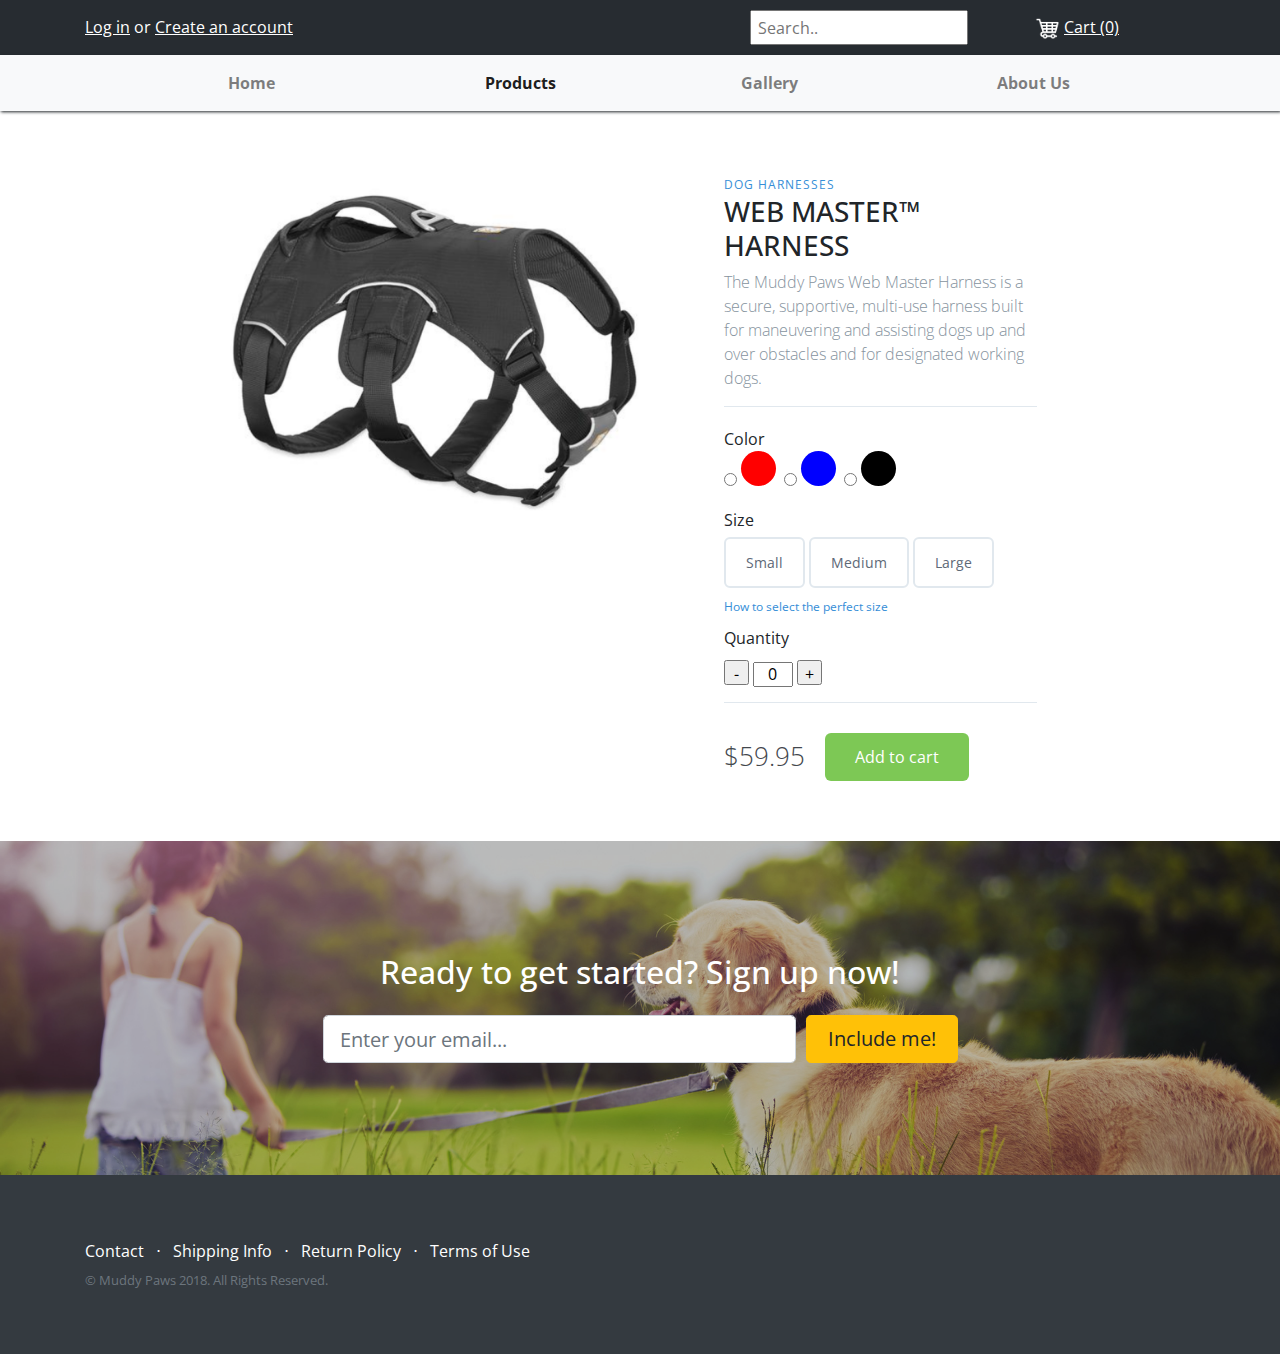
<file: detail.html>
<!DOCTYPE html>
<html lang="en">
    <head>
        <meta charset="utf-8">
        <meta name="viewport" content="width=device-width, initial-scale=1, shrink-to-fit=no">
        <meta name="description" content="">
        <meta name="author" content="">
        <title>Muddy Paws Aventures Gear</title>

        <!-- Bootstrap core CSS -->
        <link href="bootstrap/css/bootstrap.min.css" rel="stylesheet">

        <!-- Jquery -->
        <script src="https://ajax.googleapis.com/ajax/libs/jquery/3.3.1/jquery.min.js"></script>

        <!-- Custom fonts for this template -->
        <link href="https://fonts.googleapis.com/css?family=Lato:300,400,700,300italic,400italic,700italic" rel="stylesheet" type="text/css">

        <!-- Custom styles for this template -->
        <link rel="stylesheet" type="text/css" href="css/styles.css">
        <script src="scripts/detail.js"></script>
    </head>

    <body>
        <header>
            <div class="topheader">
                <div class="container">
                    <div class="row">
                        <div class="col-lg-7 login"><a href="index.html"><u>Log in</u></a> or <a href="index.html"><u>Create an account</u></a></div>
                        <div class="col-lg-3"><input type="text" placeholder="Search.."></div>
                        <div class="col-lg-2 cart"><img id="cart" src="img/cart.png"> <a href="index.html"><u>Cart (0)</u></a></div>
                    </div>
                </div>
            </div>
        </header>
        <nav class="navbar navbar-expand-lg navbar-light bg-light">
            <button class="navbar-toggler" type="button" data-toggle="collapse" data-target="#navbarSupportedContent" aria-controls="navbarSupportedContent" aria-expanded="false" aria-label="Toggle navigation"><span class="navbar-toggler-icon"></span>
            </button>
            <div class="collapse navbar-collapse" id="navbarSupportedContent">
                <ul class="navbar-nav col-lg-10 offset-lg-1">
                    <li class="col-lg-3 offset-lg-1">
                        <a class="nav-link" href="index.html">Home</a>
                    </li>
                    <li class="col-lg-3 active">
                        <a class="nav-link" href="products.html">Products</a>
                    </li>
                    <li class="col-lg-3">
                        <a class="nav-link" href="gallery.html">Gallery</a>
                    </li>
                    <li class="col-lg-3">
                        <a class="nav-link" href="aboutus.html">About Us</a>
                    </li>
                </ul>
            </div>
        </nav>
        <main class="container col-lg-8 offset-lg-2">
            <!-- Left Column / Headphones Image -->
            <div class="left-column col-lg-6">
                <img data-image="black" class="active" src="img/dog1.jpg" alt="">
                <img data-image="blue" src="img/dog1-blue.jpg" alt="">
                <img data-image="red"  src="img/dog1-red.jpg" alt="">
            </div>
     
            <!-- Right Column -->
            <div class="right-column col-lg-5 offset-lg-1">
         
                <!-- Product Description -->
                <div class="product-description">
                    <span>Dog Harnesses</span>
                    <h3>WEB MASTER™ HARNESS</h3>
                    <p>The Muddy Paws Web Master Harness is a secure, supportive, multi-use harness built for maneuvering and assisting dogs up and over obstacles and for designated working dogs.
                    </p>
                </div>
     
                <!-- Product Configuration -->
                <div class="product-configuration">
                    <!-- Product Color -->
                    <div class="product-color">
                        <span>Color</span>
                        <div class="color-choose">
                            <div>
                                <input data-image="red" type="radio" id="red" name="color" value="red">
                                <label for="red"><span class="checkmark cred"></span></label>
                            </div>
                            <div>
                                <input data-image="blue" type="radio" id="blue" name="color" value="blue">
                                <label for="blue"><span class="checkmark cblue"></span></label>
                            </div>
                            <div>
                                <input data-image="black" type="radio" id="black" name="color" value="black">
                                <label for="black"><span class="checkmark cblack"></span></label>
                            </div>
                        </div>
                    </div>

                    <!-- Size Configuration -->
                    <div class="size-config">
                        <span>Size</span>
                        <div id="size-choose">
                            <button class="btn">Small</button>
                            <button class="btn">Medium</button>
                            <button class="btn">Large</button>
                        </div>
                        <a href="#">How to select the perfect size</a>
                    </div>

                    <!-- Quantity Configuration -->
                    <div class="quantity">
                        <span>Quantity</span>
                        <form id='myform' method='POST' action='#'>
                        <input type='button' value='-' class='qtyminus' field='quantity' />
                        <input type='text' name='quantity' value='0' class='qty' />
                        <input type='button' value='+' class='qtyplus' field='quantity' />
                        </form>
                    </div>

                    <!-- Product Pricing -->
                    <div class="product-price">
                        <span>$59.95</span>
                        <a href="#" class="cart-btn">Add to cart</a>
                    </div>
                </div>
            </div>
        </main>


        <!-- Call to Action -->
        <section class="call-to-action text-white text-center">
          <div class="overlay"></div>
          <div class="container">
            <div class="row">
              <div class="col-xl-9 mx-auto">
                <h2 class="mb-4">Ready to get started? Sign up now!</h2>
              </div>
              <div class="col-md-10 col-lg-8 col-xl-7 mx-auto">
                <form>
                  <div class="form-row">
                    <div class="col-12 col-md-9 mb-2 mb-md-0">
                      <input type="email" class="form-control form-control-lg" placeholder="Enter your email...">
                    </div>
                    <div class="col-12 col-md-3">
                      <button type="submit" class="btn btn-block btn-lg btn-warning">Include me!</button>
                    </div>
                  </div>
                </form>
              </div>
            </div>
          </div>
        </section>

        <!-- Footer -->
        <footer class="footer bg-dark">
            <div class="container">
                <div class="row">
                    <div class="col-lg-6 h-100 text-center text-lg-left my-auto">
                        <ul class="list-inline mb-2">
                            <li class="list-inline-item">
                                <a href="#">Contact</a>
                            </li>
                            <li class="list-inline-item">&sdot;</li>
                            <li class="list-inline-item">
                                <a href="#">Shipping Info</a>
                            </li>
                            <li class="list-inline-item">&sdot;</li>
                            <li class="list-inline-item">
                                <a href="#">Return Policy</a>
                            </li>
                            <li class="list-inline-item">&sdot;</li>
                            <li class="list-inline-item">
                                <a href="#">Terms of Use</a>
                            </li>
                        </ul>
                        <p class="text-muted small mb-4 mb-lg-0">&copy; Muddy Paws 2018. All Rights Reserved.</p>
                    </div>
                    <div class="col-lg-6 h-100 text-center text-lg-right my-auto">
                        <ul class="list-inline mb-0">
                            <li class="list-inline-item mr-3">
                                <a href="#"><i class="fab fa-facebook fa-2x fa-fw"></i></a>
                            </li>
                            <li class="list-inline-item mr-3">
                                <a href="#"><i class="fab fa-twitter-square fa-2x fa-fw"></i></a>
                            </li>
                            <li class="list-inline-item">
                                <a href="#"><i class="fab fa-instagram fa-2x fa-fw"></i></a>
                            </li>
                        </ul>
                    </div>
                </div>
            </div>
        </footer>
        <script> loadPage() </script>
    </body>
</html>
</file>
<file: css/styles.css>
/* Typography
–––––––––––––––––––––––––––––––––––––––––––––––––– */
@import url(https://fonts.googleapis.com/css?family=Open+Sans);

* {
    font-family:'Open Sans', "Helvetica Neue", Helvetica, Arial, "sans-serif";
    margin: 0px;
    padding: 0px;
}

/* Top */
.topheader{
    background-color:rgb(39,44,49);
    padding:10px;
}
.topheader input[type=text] {
    padding: 6px;
    height:35px;
}
.login, .login a, .cart a{
    color:white;
    margin-top: 5px;
}
.cart {
  margin-top: 5px;
}
#cart{
  width:25px;
}


/* Logo */
#logo {
    display: block;
    margin-top: 15px;
    margin-bottom: 15px;
    margin-left: auto;
    margin-right: auto;
    width: 25%;
}


/* Navbar */
nav {
  box-shadow:1px 1px 3px #212529;
}
nav li a{
  font-weight: bold;
}


/* Footer */
.call-to-action {
  position: relative;
  background-color: #343a40;
  background: url("../img/pet.jpg") no-repeat center center;
  background-size: cover;
  padding-top: 7rem;
  padding-bottom: 7rem;
}
.call-to-action .overlay {
  position: absolute;
  background-color: #212529;
  height: 100%;
  width: 100%;
  top: 0;
  left: 0;
  opacity: 0.3;
}
footer.footer, .footer a{
  color:white;
  padding-top: 4rem;
  padding-bottom: 4rem;
}


/* Index Page */
header .masthead-index {
  position: relative;
  background-color: #343a40;
  background:url("../img/top.jpg") no-repeat center center;
  background-size: cover;
  padding-top: 15rem;
  padding-bottom: 15rem;
}
header .masthead-index .overlay {
  position: absolute;
  background-color: #212529;
  height: 100%;
  width: 100%;
  top: 0;
  left: 0;
  opacity: 0.1;
}
.shop {
  padding-top: 5rem;
  padding-bottom: 5rem;
}
.shop-item a {
  color:black;
}
.shop .shop-item {
  max-width: 20rem;
  font-size: 4.5rem;
}
.shop-item a:hover{ 
  font-size: 5rem;
  text-decoration: none;
}
.shop-item p {
  font-size: 1rem;
}


/* Product Browsing Page */
header .masthead-products {
  position: relative;
  background-color: #343a40;
  background:url("../img/shopdog.jpg") no-repeat center center;
  background-size: cover;
  padding-top: 15rem;
  padding-bottom: 15rem;
}
header .masthead-products .overlay {
  position: absolute;
  background-color: #212529;
  height: 100%;
  width: 100%;
  top: 0;
  left: 0;
  opacity: 0.1;
}
.contentArea{
  width: 100vw;
  background-color: rgba(255,255,255,0.8);
  min-height: 2em;
  display: inline-block;
  text-align: center;
  margin-top: 5vw;
  margin-bottom: 5vw;
}
.itemBlock{
  width: 26%;
  margin-left: 2%;
  margin-right: 2%;
  margin-top: 1em;
  margin-bottom: 1em;
  padding: 0.5em;
  padding-top: 1em;
  height: 450px;
  background-color: white;
  border-radius: 10px;
  text-align: center;
  display: inline-block;
  vertical-align: text-bottom;
}
.productImage{
  width: calc(100% - 1em);
  height: calc(80% - 1em);
  background-size: cover;
  background-position: center;
  display: inline-block;
  border: 2px solid rgb(240,240,240);
  border-radius: 4px;
  image-orientation: from-image;
}
.productImage:hover {
   border: 3px solid rgb(80,80,80);
}
.productTitle{
  font-size: 13pt;
  margin-top: 5px;
  color:navy;
  font-weight:800;
}
.productDesc{
  font-size: 12pt;
  text-align: center;
  margin-top: 5px;
  color: rgb(100,100,100);
  font-family: "Palatino Linotype";
}
.productPrice{
  font-family: 'Fredoka One', cursive;
  font-size: 15pt;
}


/* Product Detail Page */
main {
  margin: 0px auto 0px auto;
  display: flex;
  margin
}


/* Columns */
.left-column {
  width: 60%;
  position: relative;
}
.left-column img {
  padding-top:15px;
}
.right-column {
  width: 40%;
  margin-top: 60px;
  margin-bottom: 60px;
}
.left-column img {
  width: 100%;
  position: absolute;
  left: 0;
  top: 0;
  opacity: 0;
  transition: all 0.3s ease;
}
.left-column img.active {
  opacity: 1;
}


/* Product Description */
.product-description {
  border-bottom: 1px solid #E1E8EE;
  margin-bottom: 20px;
}
.product-description span {
  font-size: 12px;
  color: #358ED7;
  letter-spacing: 1px;
  text-transform: uppercase;
  text-decoration: none;
}
.product-description h1 {
  font-weight: 300;
  font-size: 52px;
  color: #43484D;
  letter-spacing: -2px;
}
.product-description p {
  font-size: 16px;
  font-weight: 300;
  color: #86939E;
  line-height: 24px;
}


/* Product Color */
.product-color {
  margin-bottom: 8px;
  margin-top: 8px;
}
.color-choose div {
  display: inline-block;
}
.color-choose input[type=&quot;radio&quot;]{
  position: absolute;
  opacity: 0;
  cursor: pointer;
  height: 0;
  width: 0;
}
.checkmark {
    display: inline-block;
    top: 0;
    left: 0;
    height: 35px;
    width: 35px;
    margin: 0px 4px 0 0;
    border-radius: 50%;
    cursor: pointer;
}
.cblue{
  background-color: blue;
}
.cblack{
  background-color: black;
}
.cred{
  background-color: red;
}
.checkmark:hover{
    border: 2px solid #FFFFFF;
    box-shadow: 0 1px 3px 0 rgba(0,0,0,0.33);
}


/*Size Choice */
#size-choose {
  margin-top: 5px;
}
#size-choose > button {
  border: 2px solid #E1E8EE;
  border-radius: 6px;
  padding: 13px 20px;
  font-size: 14px;
  color: #5E6977;
  background-color: #fff;
}

#size-choose > button:hover,
#size-choose > button:active,
#size-choose > button:focus{
  border: 2px solid #86939E;
  outline: none;
  background-color: lightgrey;
}
 
.size-config a {
  color: #358ED7;
  text-decoration: none;
  font-size: 12px;
  position: relative;
  margin: 10px 0;
  display: inline-block;
}


/*Quantity Choice */
.quantity{
  border-bottom: 1px solid #E1E8EE;
  margin-bottom: 30px;
}

#myform {
    text-align: left;
    padding: 10px 0px 15px 0px;
}
.qty {
    width: 40px;
    height: 25px;
    text-align: center;
}
input.qtyplus { width:25px; height:25px;}
input.qtyminus { width:25px; height:25px;}


/* Product Price */
.product-price {
  display: flex;
  align-items: center;
}
.product-price span {
  font-size: 26px;
  font-weight: 300;
  color: #43474D;
  margin-right: 20px;
}


/* Add to cart*/
.cart-btn {
  display: inline-block;
  background-color: #7DC855;
  border-radius: 6px;
  font-size: 16px;
  color: #FFFFFF;
  text-decoration: none;
  padding: 12px 30px;
  transition: all .5s;
}
.cart-btn:hover {
  background-color: #64af3d;
}
</file>
